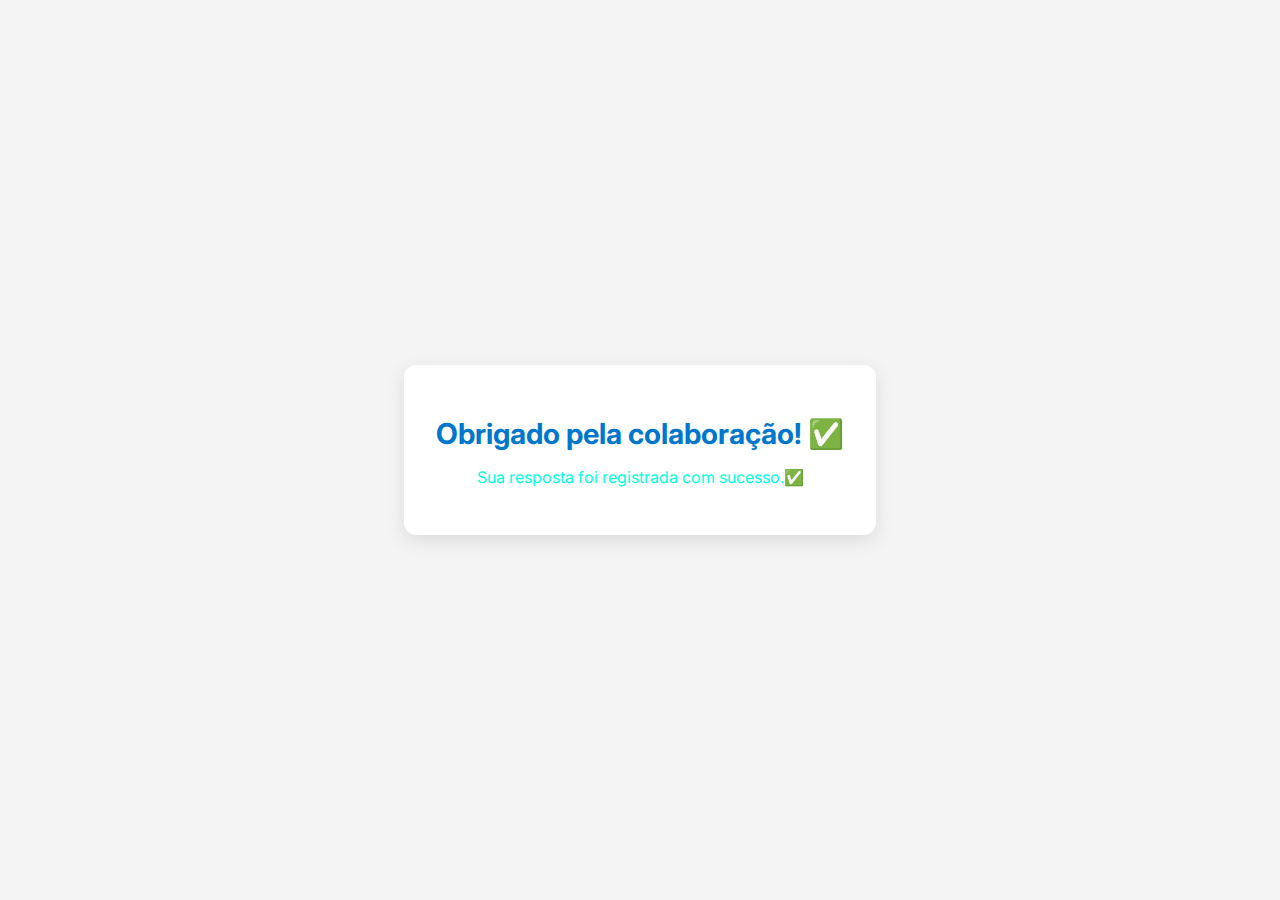
<file: agradecimento.html>
<!DOCTYPE html>
<html lang="pt-br">
<head>
  <meta charset="UTF-8">
  <meta name="viewport" content="width=device-width, initial-scale=1">
  <title>Obrigado pela colaboração</title>
  <link href="https://fonts.googleapis.com/css2?family=Inter:wght@400;600&display=swap" rel="stylesheet">
  <style>
    body {
      font-family: 'Inter', sans-serif;
      background-color: #f4f4f4;
      display: flex;
      justify-content: center;
      align-items: center;
      height: 100vh;
      margin: 0;
      text-align: center;
    }

    .container {
      background: white;
      padding: 2rem;
      border-radius: 12px;
      box-shadow: 0 6px 20px rgba(0, 0, 0, 0.1);
      max-width: 500px;
    }

    h1 {
      color: #0077cc;
      font-size: 1.8rem;
      margin-bottom: 1rem;
    }

    p {
      font-size: 1rem;
      color: #00ffdd;
    }
  </style>
</head>
<body>
  <div class="container">
    <h1>Obrigado pela colaboração! ✅</h1>
    <p>Sua resposta foi registrada com sucesso.✅ </p>
  </div>
</body>
</html>
</file>
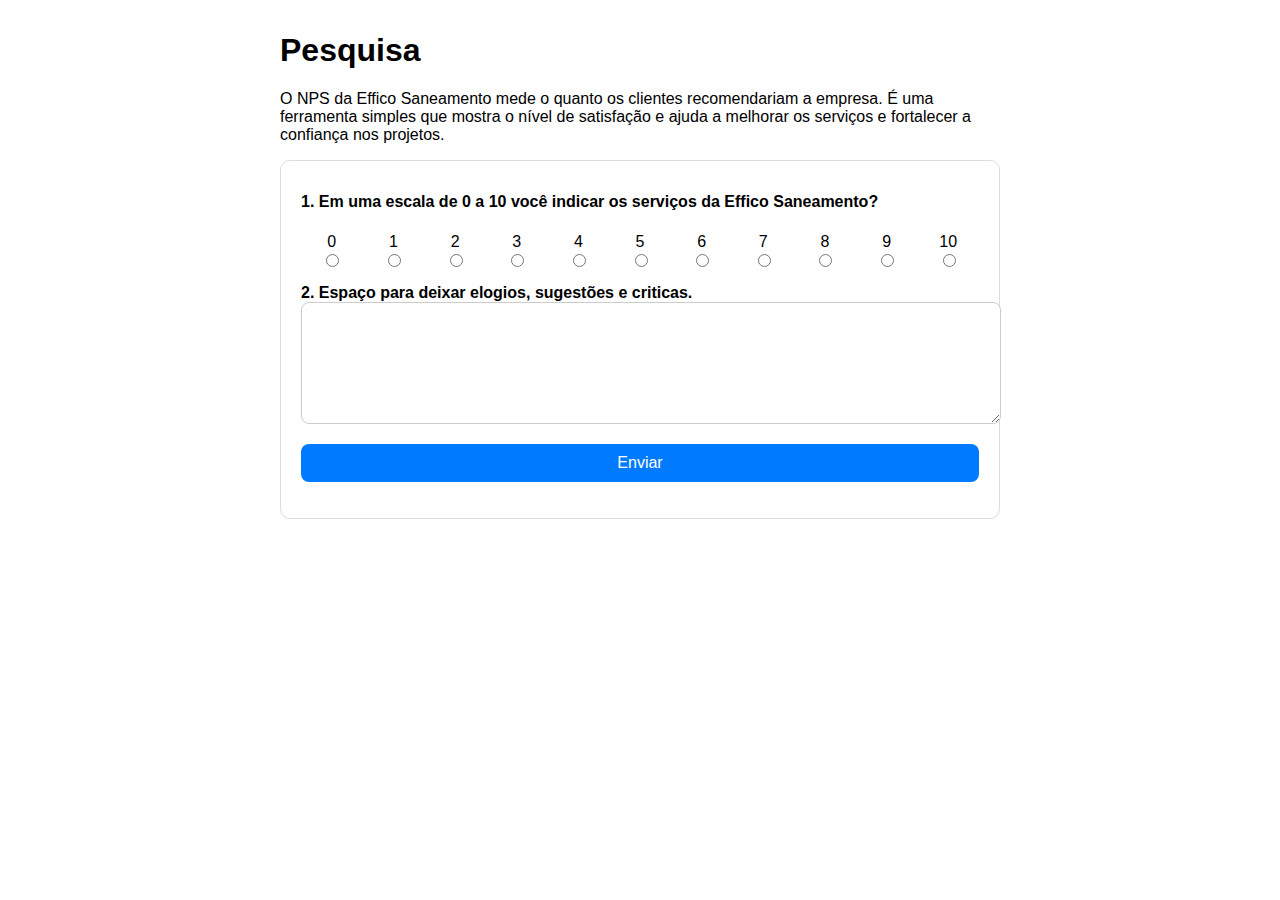
<file: index_nps.html>
<!doctype html>
<html lang="pt-br">
<head>
  <meta charset="utf-8">
  <meta name="viewport" content="width=device-width, initial-scale=1">
  <title>Pesquisa NPS Effico Saneamento</title>
  <style>
    body { font-family: Arial, sans-serif; max-width: 720px; margin: 2rem auto; padding: 0 1rem; }
    form { border: 1px solid #ddd; border-radius: 10px; padding: 20px; }
    label { display:block; margin-top: 12px; font-weight: 600; }
    .nps-scale { display: flex; justify-content: space-between; margin: 10px 0; }
    .nps-scale label { flex:1; text-align: center; font-weight: normal; }
    input[type="radio"] { margin-bottom: 5px; }
    textarea, button { width: 100%; padding: 10px; border-radius: 8px; border: 1px solid #ccc; font-size: 16px; }
    textarea { min-height: 100px; }
    button { margin-top: 16px; background: #007BFF; color: white; border: none; cursor: pointer; }
    button:hover { background: #0056b3; }
    #status { margin-top: 1rem; font-weight: bold; }
  </style>
</head>
<body>
  <h1>Pesquisa</h1>
  <p>O NPS da Effico Saneamento mede o quanto os clientes recomendariam a empresa. É uma ferramenta simples que mostra o nível de satisfação e ajuda a melhorar os serviços e fortalecer a confiança nos projetos.</p>

  <form id="nps-form">
    <label>1. Em uma escala de 0 a 10  você indicar os serviços da Effico Saneamento?</label>
    <div class="nps-scale">
      <label>0<br><input type="radio" name="nps" value="0" required></label>
      <label>1<br><input type="radio" name="nps" value="1"></label>
      <label>2<br><input type="radio" name="nps" value="2"></label>
      <label>3<br><input type="radio" name="nps" value="3"></label>
      <label>4<br><input type="radio" name="nps" value="4"></label>
      <label>5<br><input type="radio" name="nps" value="5"></label>
      <label>6<br><input type="radio" name="nps" value="6"></label>
      <label>7<br><input type="radio" name="nps" value="7"></label>
      <label>8<br><input type="radio" name="nps" value="8"></label>
      <label>9<br><input type="radio" name="nps" value="9"></label>
      <label>10<br><input type="radio" name="nps" value="10"></label>
    </div>

    <label for="comentario">2. Espaço para deixar elogios, sugestões e criticas.</label>
    <textarea id="comentario" name="comentario"></textarea>

    <input type="hidden" id="token" name="token">
    <button type="submit">Enviar</button>
    <div id="status"></div>
  </form>

  <script>
    const WEB_APP_URL = "https://script.google.com/macros/s/AKfycbwoMRVNOa8o0J0NPn6HJcnUqJv_fEpnTaz71clCwkogz1L7PlFRXSpL3ZyvXyrWiQFvow/exec";

    document.addEventListener("DOMContentLoaded", () => {
      const qs = new URLSearchParams(window.location.search);
      const token = qs.get("token") || "";
      document.getElementById("token").value = token;

      const form = document.getElementById("nps-form");
      const statusBox = document.getElementById("status");

      form.addEventListener("submit", async (e) => {
        e.preventDefault();
        statusBox.textContent = "Enviando...";

        const fd = new FormData(form);
        const body = new URLSearchParams();
        for (const [k,v] of fd.entries()) body.append(k,v);

        try {
          const res = await fetch(WEB_APP_URL, {
            method: "POST",
            headers: { "Content-Type": "application/x-www-form-urlencoded;charset=UTF-8" },
            body: body.toString()
          });

          if (!res.ok) throw new Error("Falha no envio");

          const data = await res.json();
          if (data.ok) {
            statusBox.textContent = "Resposta registrada com sucesso para " + data.dept;
            form.reset();
          } else {
            statusBox.textContent = "Erro: " + (data.error || "Falha desconhecida");
          }
        } catch(err) {
          statusBox.textContent = "Erro ao enviar: " + err.message;
        }
      });
    });
  </script>
</body>
</html>
</file>
